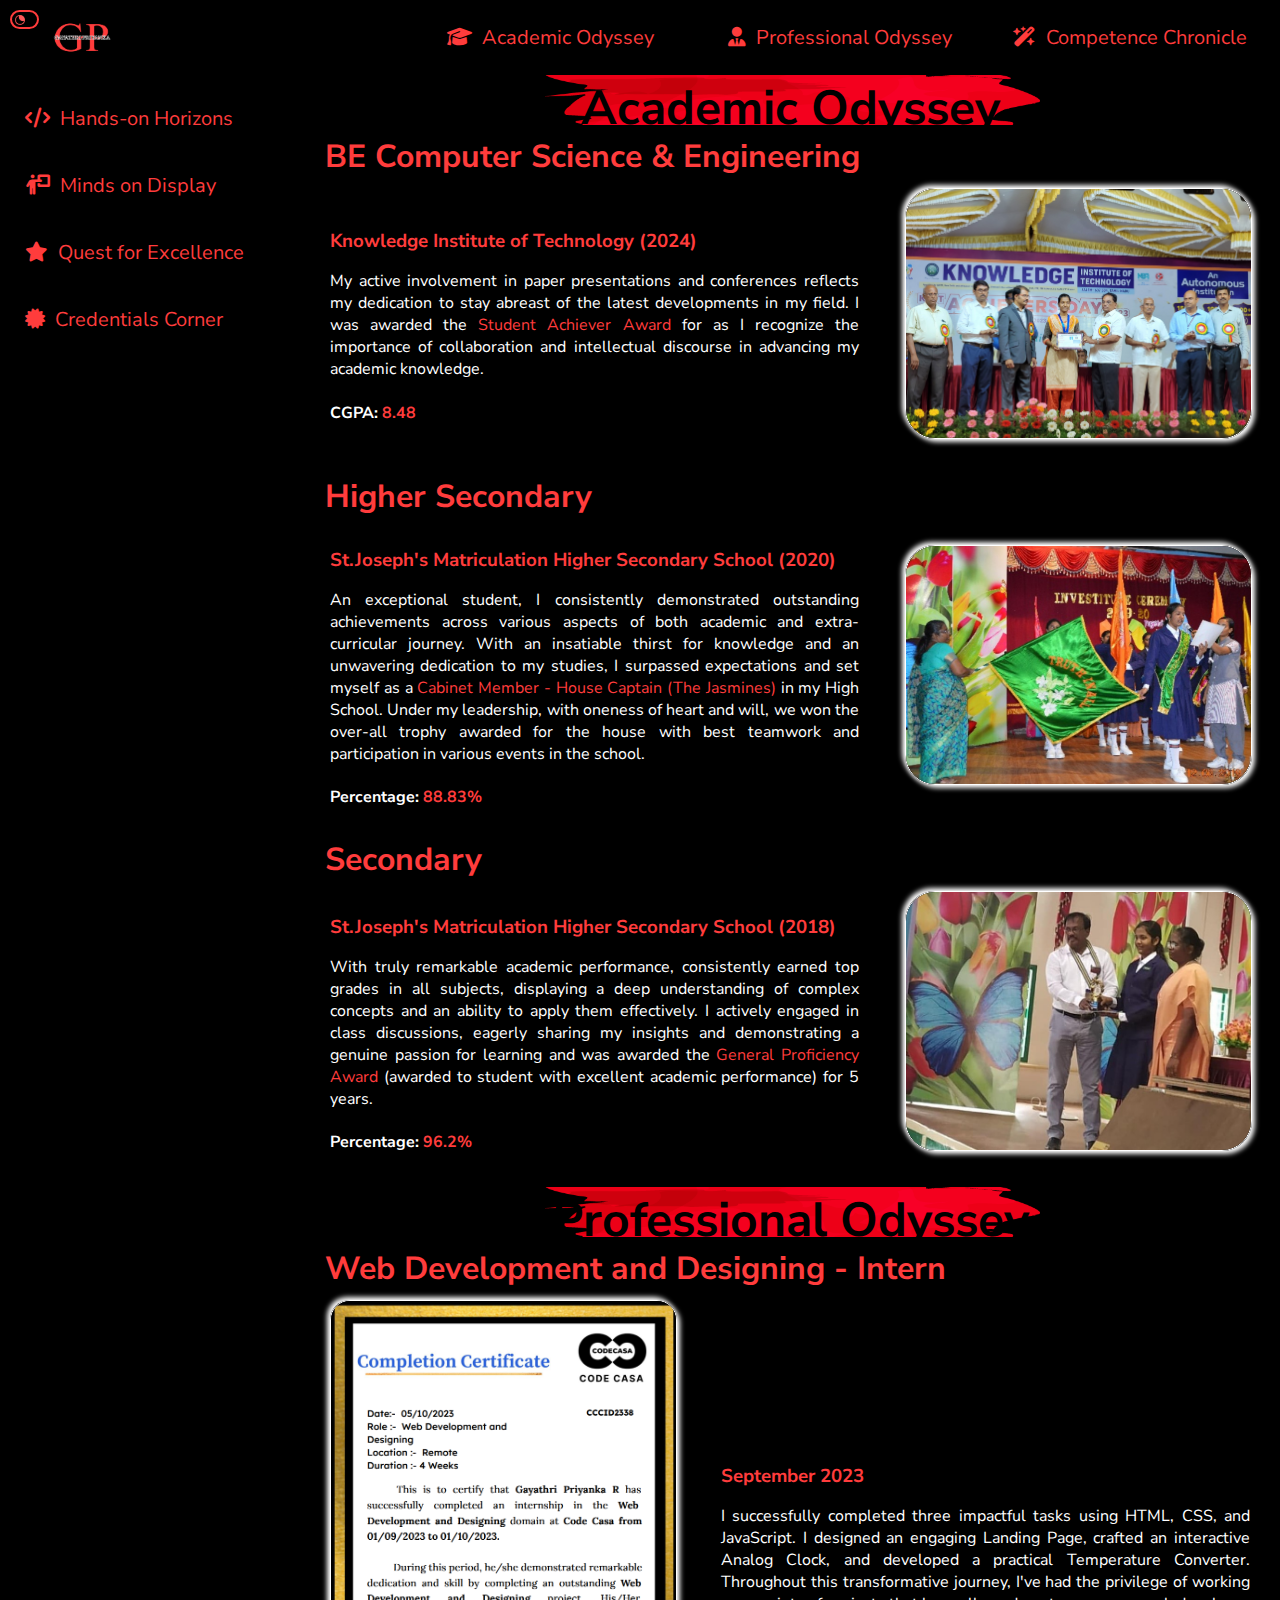
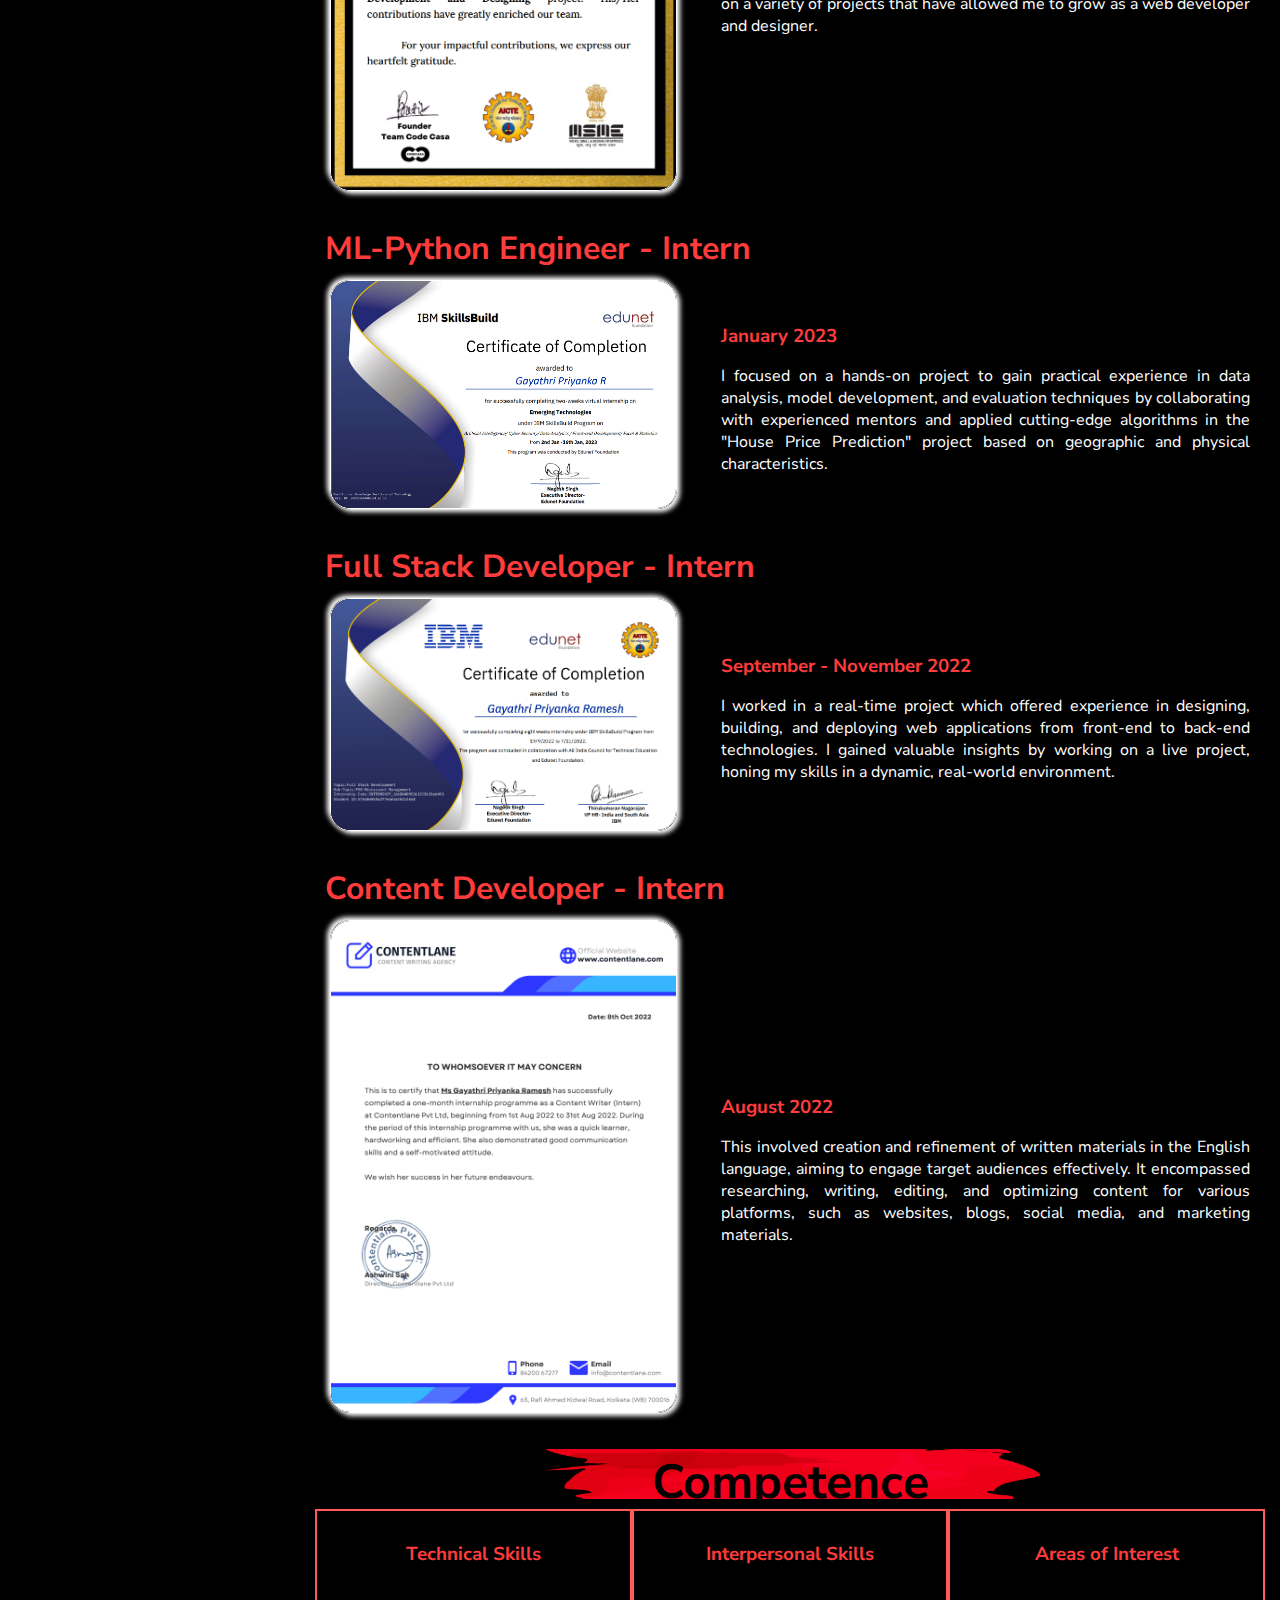
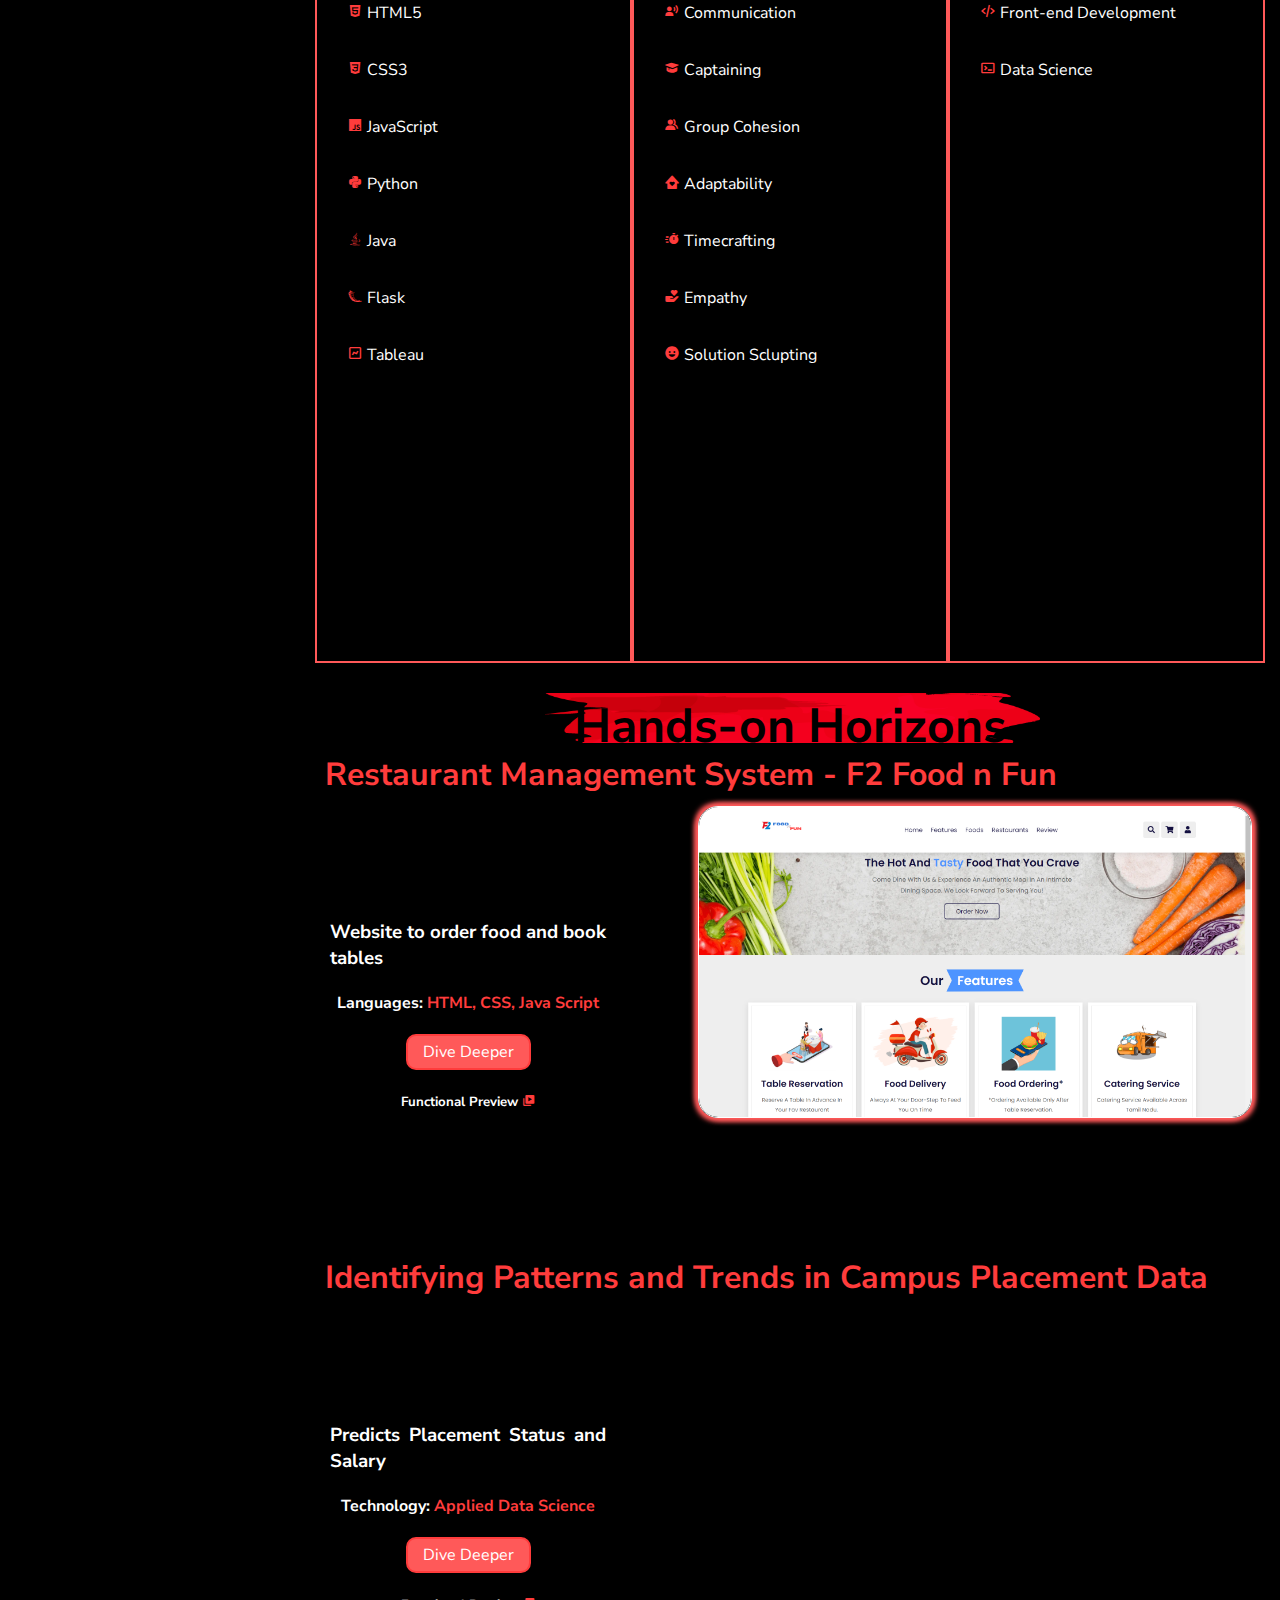
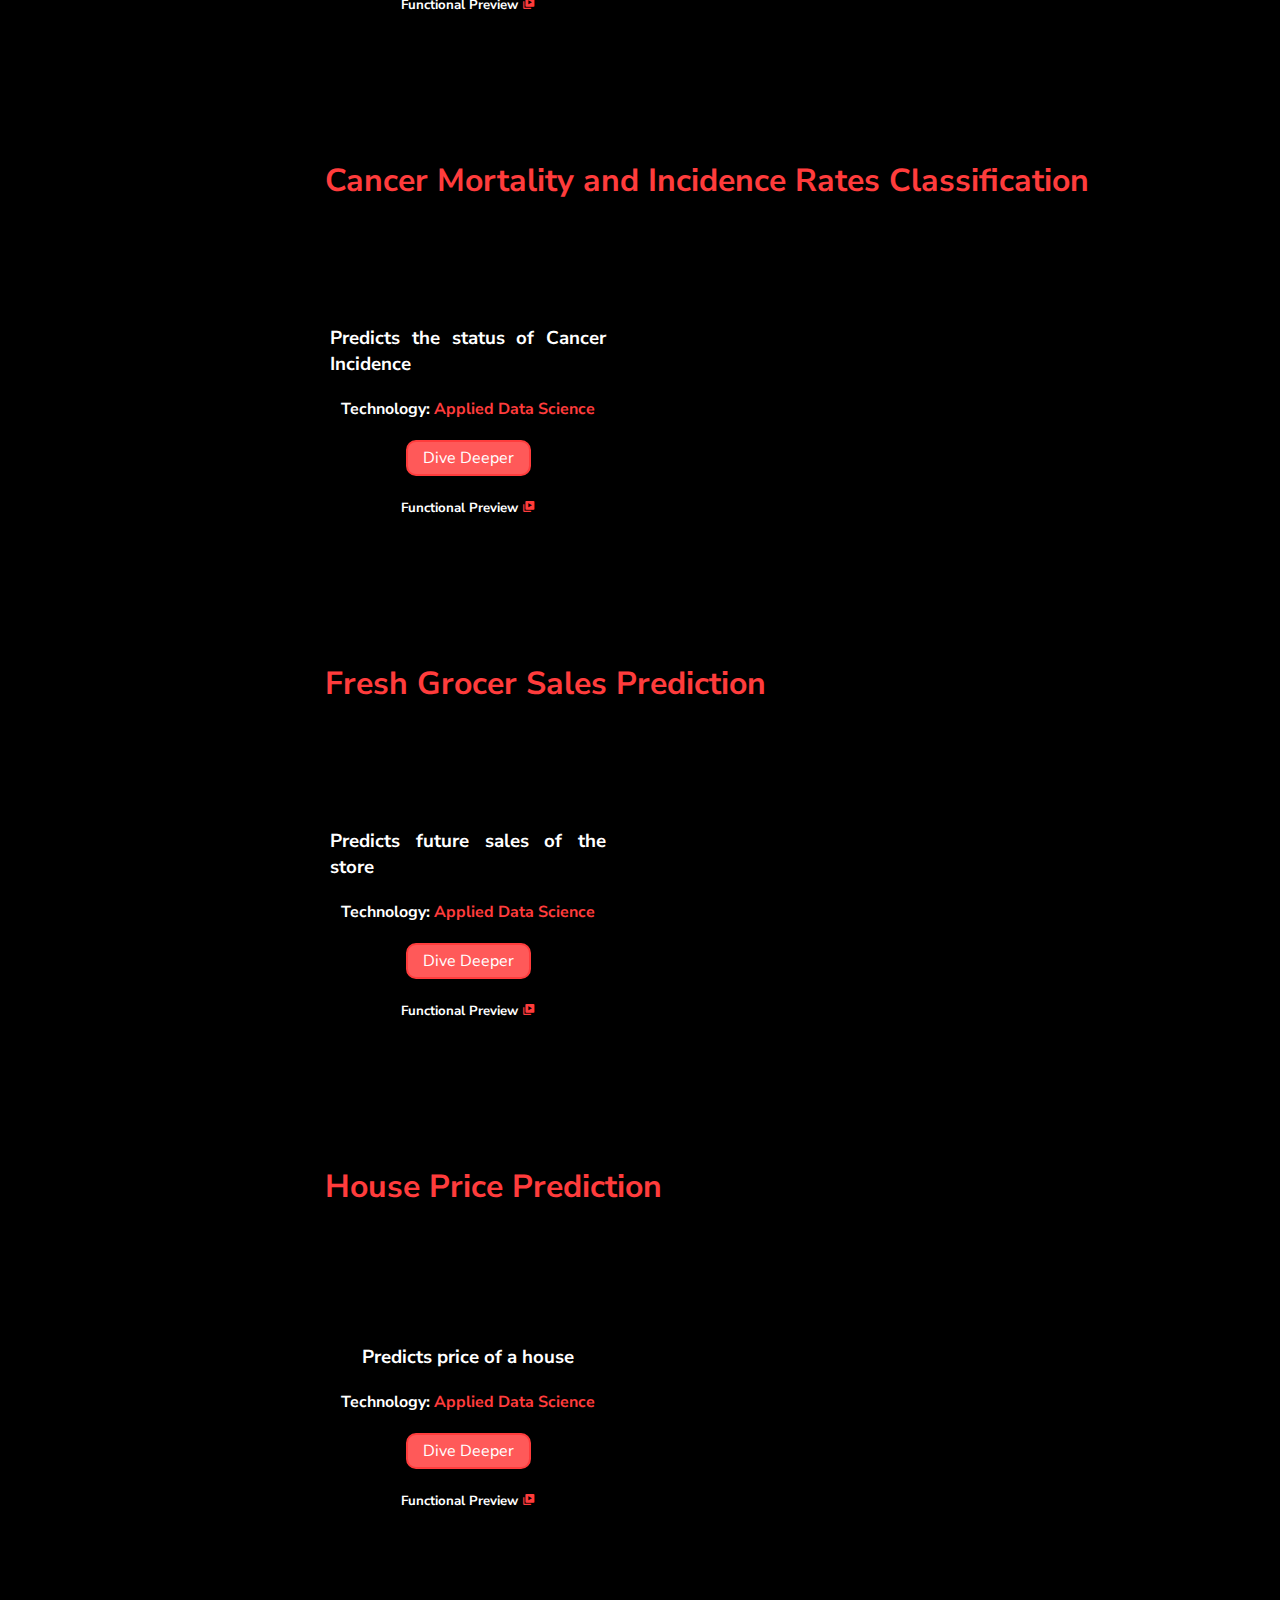
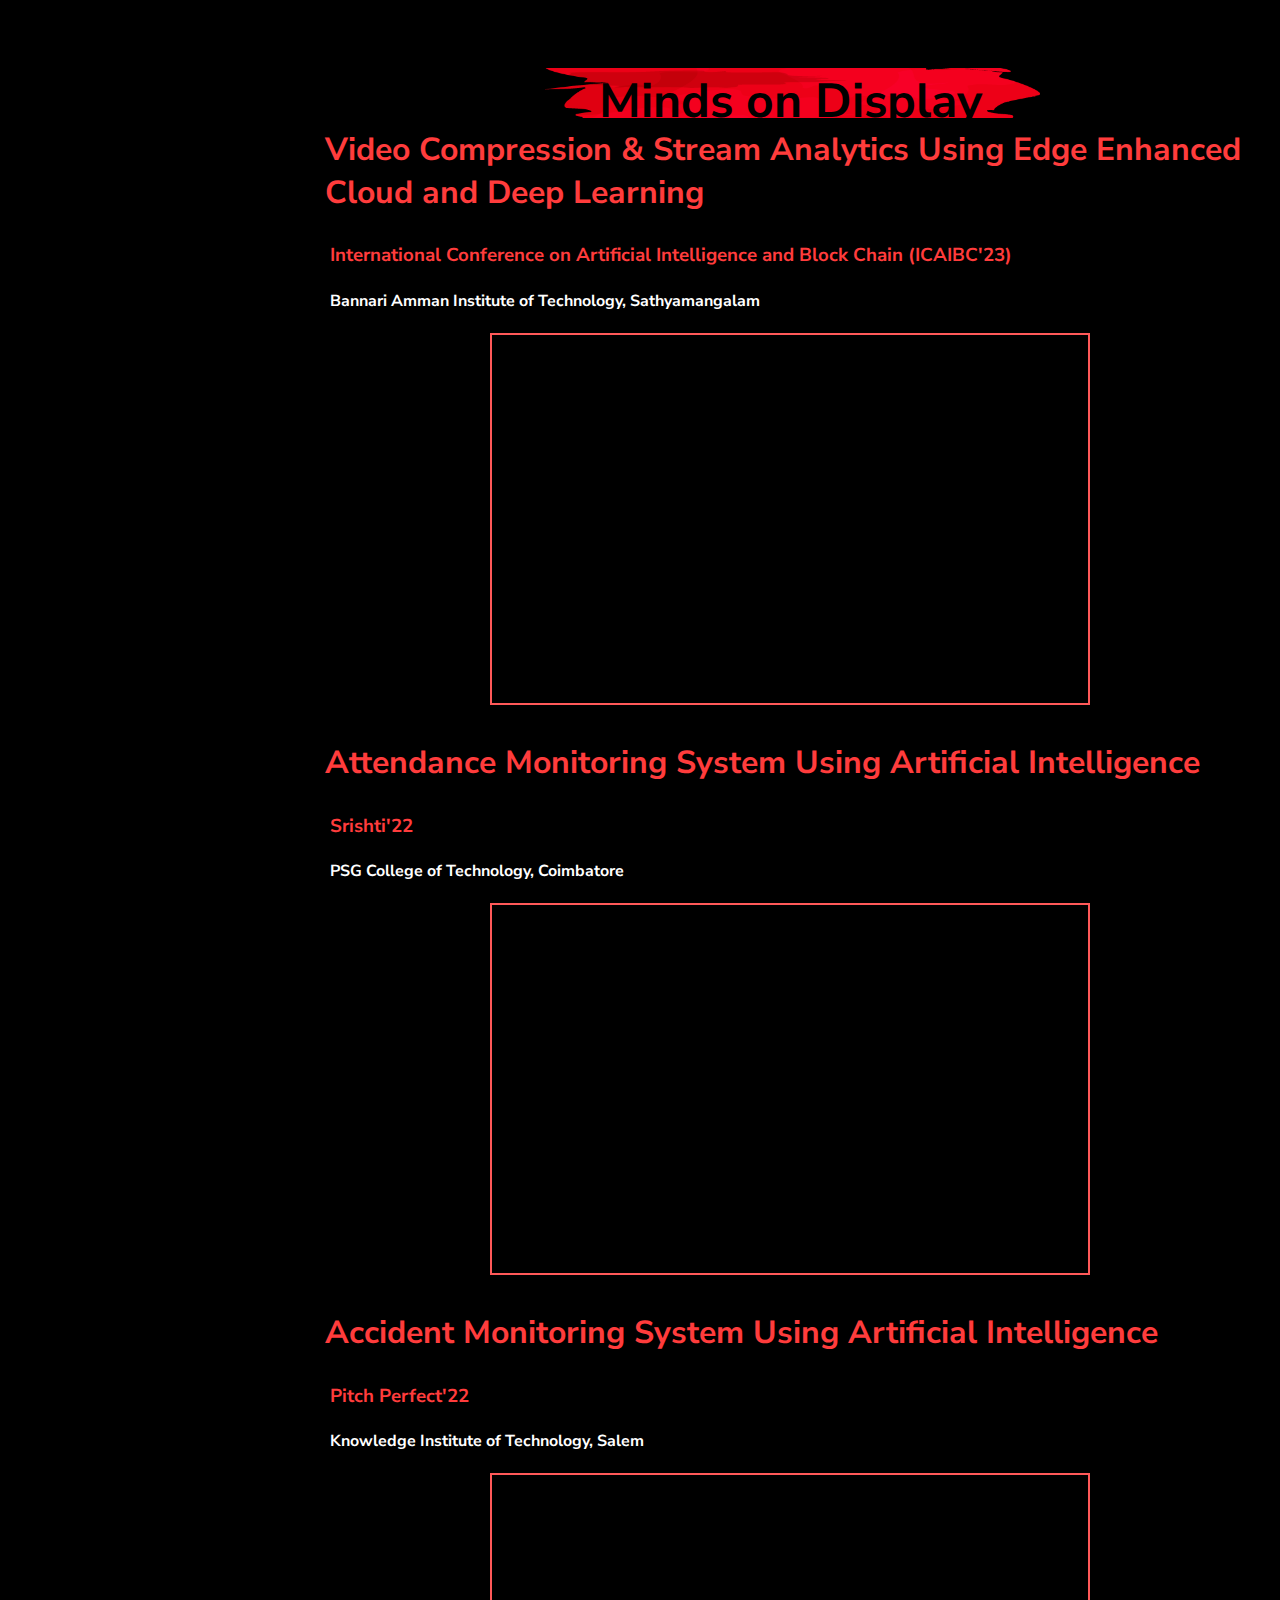
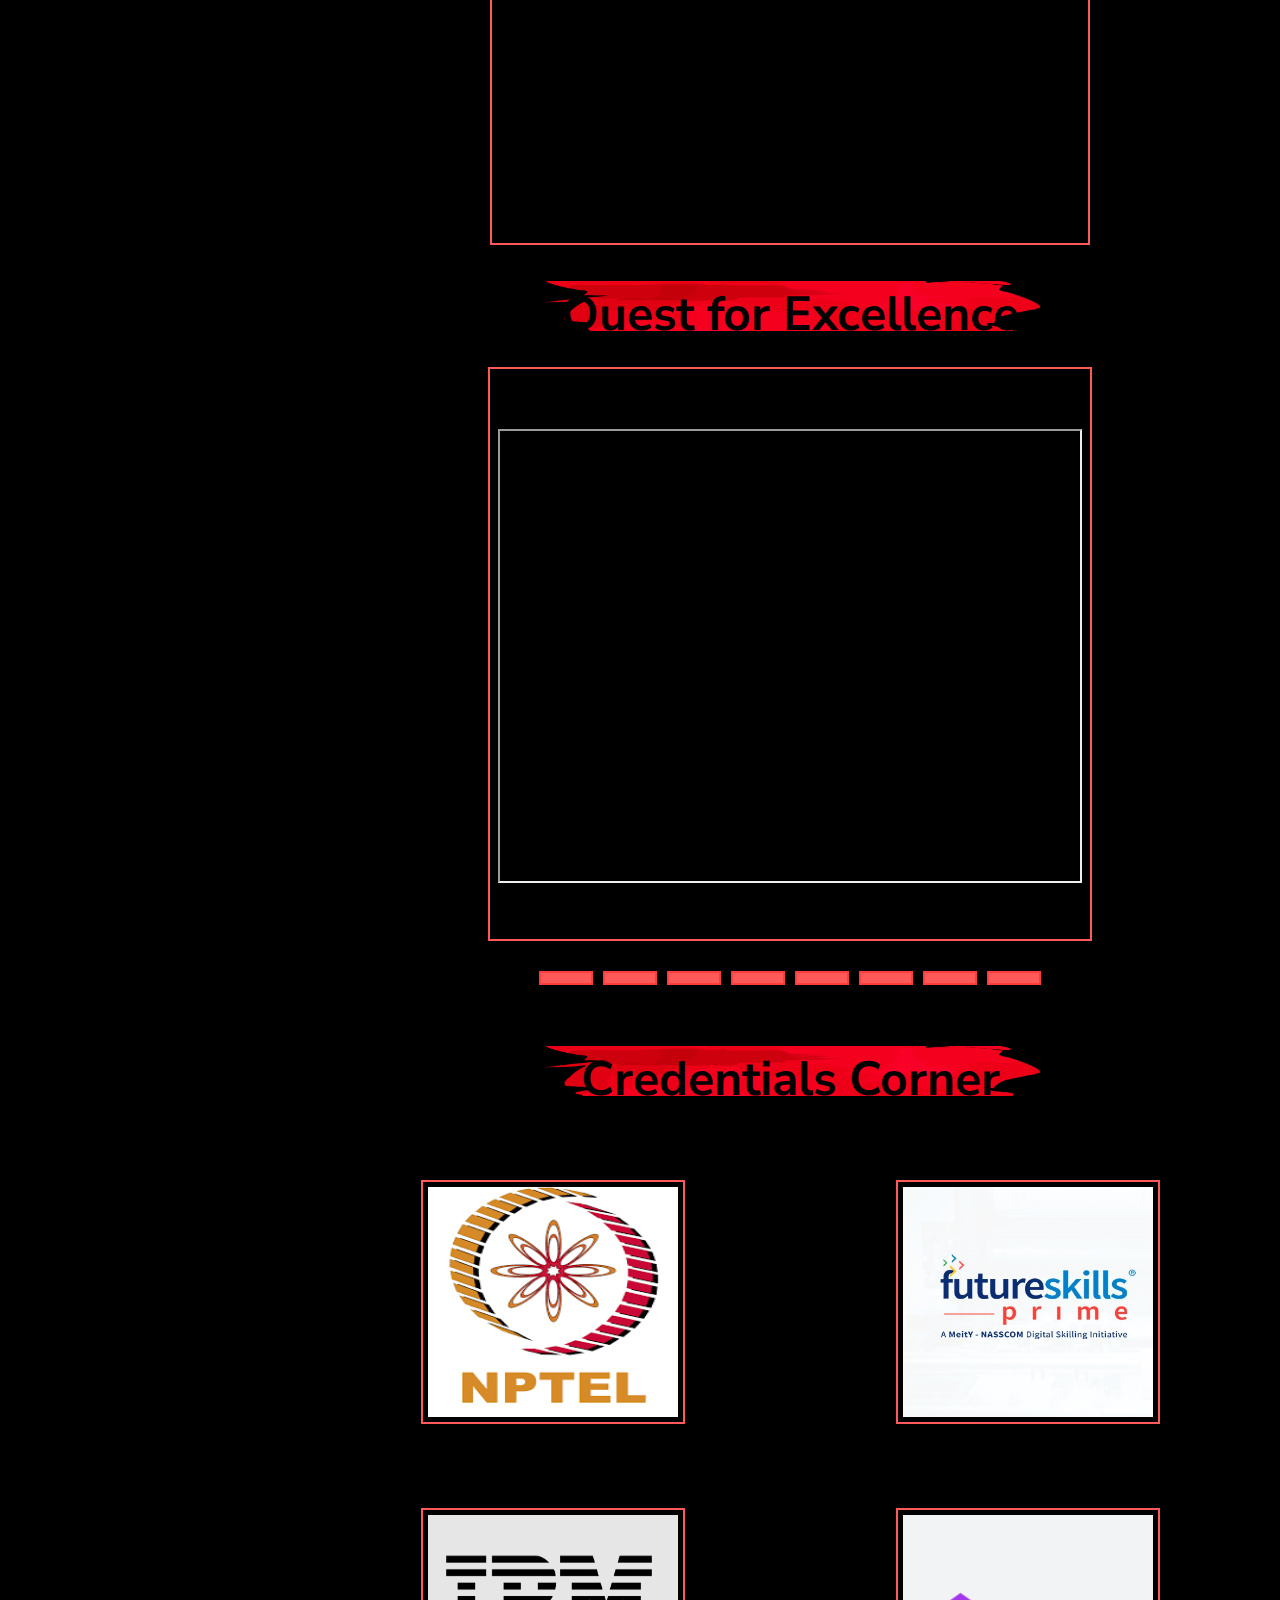
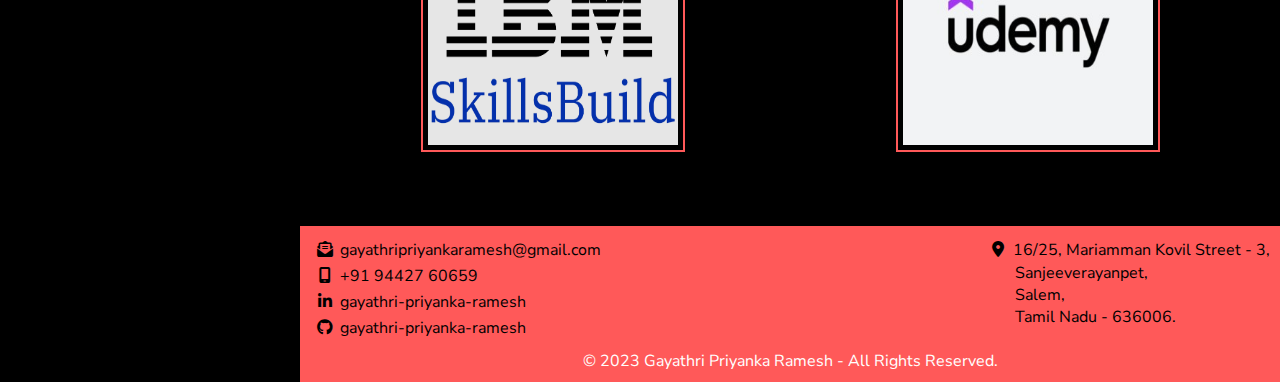
<file: contents.html>
<!DOCTYPE html>
<html lang="en">
    <head>
        <meta charset="UTF-8">
        <meta name="viewport" content="width=device-width, initial-scale=1.0">
        <meta http-equiv="X-UA-Compatible" content="ie=edge">
        <link rel="shortcut icon" href="img/miscellaneous/Favicon.png" type="image/x-icon">
        <link rel="stylesheet" href="style.css">
        <link rel='stylesheet' href='https://unpkg.com/boxicons@2.1.4/css/boxicons.min.css'>
        <link rel="stylesheet" href="https://cdnjs.cloudflare.com/ajax/libs/font-awesome/6.4.2/css/all.min.css">
        <title>GayathriPriyanka</title>
    </head>
    <body id="body">
        <!-- Top Navigation Bar  -->
        <header class="header">
            <!-- Theme Switch -->
            <label class="switch">
                <input type="checkbox" id="lightchange">
                <span class="sliderround"></span>
            </label>
            <div class="logo">
                <a href="index.html">
                    <img src="img/miscellaneous/Logo.png" alt="Logo">
                </a>
            </div>
            <nav class="topnav">
                <!-- Top Navigation (Desktop View) -->
                <div class="dropdown">
                    <a class="drop"><i class="fa-solid fa-graduation-cap"></i>Academic Odyssey</a>
                    <div class="menu">
                        <a href="#ug">UG Degree</a>
                        <a href="#hs">Higher Secondary</a>
                        <a href="#sec">Secondary</a>
                    </div>
                </div>
                <div class="dropdown">
                    <a class="drop"><i class="fa-solid fa-user-tie"></i>Professional Odyssey</a>
                    <div class="menu">
                        <a href="#wdd">Web Development</a>
                        <a href="#mlp">ML-Python</a>
                        <a href="#fsd">FSD</a>
                        <a href="#cw">Content Writing</a>
                    </div>
                </div>
                <div class="dropdown">
                    <a href="#skls" class="drop"><i class="fa-solid fa-wand-magic-sparkles"></i>Competence Chronicle</a>
                </div>
                <!-- Top Navigation (Tablet View & Mobile View) -->
                <div id="mobile-menu">
                    <a href="javascript:void(0);" class="icon" onclick="myFunction()"><i class="fa-solid fa-bars" id="abc"></i></a>
                </div>
            </nav>
        </header>
        <!-- Menu Bar (Tablet View & Mobile View) -->
        <header class="header2">
            <nav id="open-nav">
                <a href="#eduach" class="drop"><i class="fa-solid fa-graduation-cap"></i>Academic Odyssey</a>
                <a href="#exp" class="drop"><i class="fa-solid fa-user-tie"></i>Professional Odyssey</a>
                <a href="#skls" class="drop"><i class="fa-solid fa-wand-magic-sparkles"></i>Competence Chronicle</a>
                <a href="#proj" class="tit"><i class="fa-solid fa-code"></i>Hands-on Horizons</a>
                <a href="#pres" class="tit"><i class="fa-solid fa-person-chalkboard"></i>Minds on Display</a>
                <a href="#par" class="tit"><i class="fa-solid fa-star"></i>Quest for Excellence</a>
                <a href="#cer" class="tit"><i class="fa-solid fa-certificate"></i>Credentials Corner</a>
            </nav>
        </header>
        <!-- Main Section -->
        <section class="container">
            <!-- Side Navigation Bar (Desktop View)-->
            <aside class="sidenav">
                <div class="title">
                    <a href="#projects" class="tit"><i class="fa-solid fa-code"></i>Hands-on Horizons</a>
                    <div class="subtitle" id="projects">
                        <a href="#rms">Restaurant Management System - F2 Food n Fun</a>
                        <a href="#cp">Identifying Patterns and Trends in Campus Placement Data</a>
                        <a href="#cc">Cancer Mortality and Incidence Rates Classification</a>
                        <a href="#fg">Fresh Grocer Sales Prediction</a>
                        <a href="#hp">House Price Prediction</a>
                    </div>
                </div>
                <div class="title">
                    <a href="#presentations" class="tit"><i class="fa-solid fa-person-chalkboard"></i>Minds on Display</a>
                    <div class="subtitle" id="presentations">
                        <a href="#ic">ICAIBC'23</a>
                        <a href="#sri">Srishti'22</a>
                        <a href="#pit">Pitch Perfect'22</a>
                    </div>
                </div>
                <div class="title">
                    <a href="#participations" class="tit"><i class="fa-solid fa-star"></i>Quest for Excellence</a>
                    <div class="subtitle" id="participations">
                        <a href="#slide-1">ICT Youth Talk'23</a>
                        <a href="#slide-2">ICAIBC'23</a>
                        <a href="#slide-3">Pitch Perfect'22</a>
                        <a href="#slide-4">Srishti'22</a>
                        <a href="#slide-5">Port'22</a>
                        <a href="#slide-6">Infocruise'22</a>
                        <a href="#slide-7">Top Coders'21</a>
                        <a href="#slide-8">CSI Student Fest'21</a>
                    </div>
                </div>
                <div class="title">
                    <a href="#cer" class="tit"><i class="fa-solid fa-certificate"></i>Credentials Corner</a>
                </div>
            </aside>
            <!-- Contents Section -->
            <main class="main">
                <!-- Education & Achievements -->
                <div class="contenttitle" id="eduach">
                    <h1>Academic Odyssey</h1>
                </div>
                <section class="educationachievements">
                    <h2 id="ug">BE Computer Science & Engineering</h2>
                    <div class="eduach">
                        <div class="eainfo">
                            <h3>Knowledge Institute of Technology (2024)</h3>
                            <p>My active involvement in paper presentations and conferences reflects my dedication to stay
                                abreast of the latest developments in my field. I was awarded the <span>Student Achiever
                                    Award</span> for as I recognize the importance of collaboration and intellectual
                                discourse in advancing my academic knowledge.</p>
                            <h4>CGPA: <span>8.48</span></h4>
                        </div>
                        <div class="eapic">
                            <img src="img/educationachievements/BE_CSE.jpg" alt="Student Achiever Award">
                        </div>
                    </div>
                    <h2 id="hs">Higher Secondary</h2>
                    <div class="eduach">
                        <div class="eainfo">
                            <h3>St.Joseph's Matriculation Higher Secondary School (2020)</h3>
                            <p>An exceptional student, I consistently demonstrated outstanding achievements across various
                                aspects of both academic and extra-curricular journey. With an insatiable thirst for
                                knowledge and an unwavering dedication to my studies, I surpassed expectations and set
                                myself as a <span>Cabinet Member - House Captain (The Jasmines)</span> in my High School.
                                Under my leadership, with oneness of heart and will, we won the over-all trophy awarded for
                                the house with best teamwork and participation in various events in the school. </p>
                            <h4>Percentage: <span>88.83%</span></h4>
                        </div>
                        <div class="eapic">
                            <img src="img/educationachievements/HSC.jpg"
                                alt="Cabinet Member - House Captain (The Jasmines)">
                        </div>
                    </div>
                    <h2 id="sec">Secondary</h2>
                    <div class="eduach">
                        <div class="eainfo">
                            <h3>St.Joseph's Matriculation Higher Secondary School (2018)</h3>
                            <p>With truly remarkable academic performance, consistently earned top grades in all subjects,
                                displaying a deep understanding of complex concepts and an ability to apply them
                                effectively. I actively engaged in class discussions, eagerly sharing my insights and
                                demonstrating a genuine passion for learning and was awarded the <span>General Proficiency
                                    Award</span> (awarded to student with excellent academic performance) for 5 years.</p>
                            <h4>Percentage: <span>96.2%</span></h4>
                        </div>
                        <div class="eapic">
                            <img src="img/educationachievements/SSC.jpg" alt="General Proficiency Award">
                        </div>
                    </div>
                </section>
                <!-- Experience -->
                <div class="contenttitle" id="exp">
                    <h1>Professional Odyssey</h1>
                </div>
                <section class="experience">
                    <h2 id="wdd">Web Development and Designing - Intern</h2>
                    <div class="exp">
                        <div class="exppic">
                            <img src="img/experience/WDD_CC.png" alt="Web Development and Designing - Intern">
                        </div>
                        <div class="expinfo">
                            <h3>September 2023</h3>
                            <p>I successfully completed three impactful tasks using HTML, CSS, and JavaScript. 
                                I designed an engaging Landing Page, crafted an interactive Analog Clock, 
                                and developed a practical Temperature Converter.
                                Throughout this transformative journey, I've had the privilege of working on a variety of projects 
                                that have allowed me to grow as a web developer and designer.</p>
                        </div>
                    </div>
                    <h2 id="mlp">ML-Python Engineer - Intern</h2>
                    <div class="exp">
                        <div class="exppic">
                            <img src="img/experience/ML_Python.png" alt="ML-Python Engineer - Intern">
                        </div>
                        <div class="expinfo">
                            <h3>January 2023</h3>
                            <p>I focused on a hands-on project to gain practical experience in data analysis, model
                                development, and evaluation techniques by collaborating with experienced mentors and applied
                                cutting-edge algorithms in the "House Price Prediction" project based on geographic and
                                physical characteristics.</p>
                        </div>
                    </div>
                    <h2 id="fsd">Full Stack Developer - Intern</h2>
                    <div class="exp">
                        <div class="exppic">
                            <img src="img/experience/FSD.png" alt="Full Stack Developer - Intern">
                        </div>
                        <div class="expinfo">
                            <h3>September - November 2022</h3>
                            <p>I worked in a real-time project which offered experience in designing, building, and
                                deploying web applications from front-end to back-end technologies. I gained valuable
                                insights by working on a live project, honing my skills in a dynamic, real-world
                                environment.</p>
                        </div>
                    </div>
                    <h2 id="cw">Content Developer - Intern</h2>
                    <div class="exp">
                        <div class="exppic">
                            <img src="img/experience/ContentWriting.png" alt="Content Developer - Intern">
                        </div>
                        <div class="expinfo">
                            <h3>August 2022</h3>
                            <p>This involved creation and refinement of written materials in the English language, aiming to
                                engage target audiences effectively. It encompassed researching, writing, editing, and
                                optimizing content for various platforms, such as websites, blogs, social media, and
                                marketing materials.</p>
                        </div>
                    </div>
                </section>
                <!-- Skills -->
                <div class="contenttitle" id="skls">
                    <h1>Competence Chronicle</h1>
                </div>
                <section class="skills">
                    <div class="technical">
                        <h3>Technical Skills</h3>
                        <div class="skill eight">
                            <a href="#html" class="skl"><i class='bx bxl-html5'></i> HTML5</a>
                            <div class="progress" id="html">
                                <h6>8</h6>
                            </div>
                        </div>
                        <div class="skill seven">
                            <a href="#css" class="skl"><i class='bx bxl-css3'></i> CSS3</a>
                            <div class="progress" id="css">
                                <h6>7</h6>
                            </div>
                        </div>
                        <div class="skill six">
                            <a href="#js" class="skl"><i class='bx bxl-javascript'></i> JavaScript</a>
                            <div class="progress" id="js">
                                <h6>6</h6>
                            </div>
                        </div>
                        <div class="skill nine">
                            <a href="#python" class="skl"><i class='bx bxl-python'></i> Python</a>
                            <div class="progress" id="python">
                                <h6>9</h6>
                            </div>
                        </div>
                        <div class="skill eight">
                            <a href="#java" class="skl"><i class='bx bxl-java'></i> Java</a>
                            <div class="progress" id="java">
                                <h6>8</h6>
                            </div>
                        </div>
                        <div class="skill seven">
                            <a href="#flask" class="skl"><i class='bx bxl-flask'></i> Flask</a>
                            <div class="progress" id="flask">
                                <h6>7</h6>
                            </div>
                        </div>
                        <div class="skill six">
                            <a href="#tableau" class="skl"><i class='bx bx-chart'></i> Tableau</a>
                            <div class="progress" id="tableau">
                                <h6>6</h6>
                            </div>
                        </div>
                    </div>
                    <div class="interpersonal">
                        <h3>Interpersonal Skills</h3>
                        <div class="skill ten">
                            <a href="#comm" class="skl"><i class='bx bxs-user-voice'></i> Communication</a>
                            <div class="progress" id="comm">
                                <h6>10</h6>
                            </div>
                        </div>
                        <div class="skill ten">
                            <a href="#capt" class="skl"><i class='bx bxs-graduation'></i> Captaining</a>
                            <div class="progress" id="capt">
                                <h6>10</h6>
                            </div>
                        </div>
                        <div class="skill nine">
                            <a href="#grp" class="skl"><i class='bx bxs-group'></i> Group Cohesion</a>
                            <div class="progress" id="grp">
                                <h6>9</h6>
                            </div>
                        </div>
                        <div class="skill nine">
                            <a href="#adp" class="skl"><i class='bx bxs-home-heart'></i> Adaptability</a>
                            <div class="progress" id="adp">
                                <h6>9</h6>
                            </div>
                        </div>
                        <div class="skill eight">
                            <a href="#time" class="skl"><i class='bx bxs-timer'></i> Timecrafting</a>
                            <div class="progress" id="time">
                                <h6>8</h6>
                            </div>
                        </div>
                        <div class="skill eight">
                            <a href="#emp" class="skl"><i class='bx bxs-donate-heart'></i> Empathy</a>
                            <div class="progress" id="emp">
                                <h6>8</h6>
                            </div>
                        </div>
                        <div class="skill seven">
                            <a href="#sol" class="skl"><i class='bx bxs-happy'></i> Solution Sclupting</a>
                            <div class="progress" id="sol">
                                <h6>7</h6>
                            </div>
                        </div>
                    </div>
                    <div class="areasofinterest">
                        <h3>Areas of Interest</h3>
                        <div class="aoi">
                            <div class="skill">
                                <a href="" class="skl"><i class='bx bx-code-alt'></i> Front-end Development</a>
                                <div class="cprogress">
                                    <div class="cprog">
                                        <div class="cbar eighty">
                                            <h6>HTML5</h6>
                                        </div>
                                        <div class="cbar seventy">
                                            <h6>CSS3</h6>
                                        </div>
                                        <div class="cbar sixty">
                                            <h6>JS</h6>
                                        </div>
                                    </div>
                                </div>
                            </div>
                            <div class="skill">
                                <a href="" class="skl"><i class='bx bx-terminal'></i> Data Science</a>
                                <div class="cprogress">
                                    <div class="cprog">
                                        <div class="cbar ninety">
                                            <h6>Python</h6>
                                        </div>
                                        <div class="cbar seventy">
                                            <h6>EDA</h6>
                                        </div>
                                        <div class="cbar seventy">
                                            <h6>ML Alg</h6>
                                        </div>
                                    </div>
                                </div>
                            </div>
                        </div>
                        
                    </div>
                </section>
                <!-- Projects -->
                <div class="contenttitle" id="proj">
                    <h1>Hands-on Horizons</h1>
                </div>
                <section class="projects">
                    <h2 id="rms">Restaurant Management System - F2 Food n Fun</h2>
                    <div class="proj">
                        <div class="projbrf">
                            <div class="projinfo">
                                <h3> Website to order food and book tables</h3>
                                <h4>Languages: <span>HTML, CSS, Java Script</span></h4>
                                <a href="#rmsdes" class="dive">Dive Deeper</a>
                                <a href="https://drive.google.com/file/d/1oZWtdiPyqHv0VQ2p-0ltQNlJQKqPqhz9/view?usp=sharing"
                                    target="_blank" class="demo">
                                    <h5>Functional Preview <span><i class='bx bxs-videos'></i></span></h5>
                                </a>
                            </div>
                            <div class="projlink">
                                <a href="https://gayathri-priyanka-ramesh.github.io/F2-Food-n-Fun/" target="_blank"><img
                                        src="img/projects/rms/Home Page.png" alt=""></a>
                            </div>
                        </div>
                        <div id="conceal">
                            <div class="projdes" id="rmsdes">
                                <p>
                                    Restaurant Management System ensures that the common inconvenience faced by people is
                                    solved. The systematic user interface of the website F2 - Food n Fun is ease of access
                                    to the users which entices the customers. As general public, all of us use online
                                    platforms to order food, book tables or opt for food delivery and catering services as
                                    per our needs. Many restaurants are not known to public and our platform paves a way to
                                    reach almost all restaurants. Hence, our system targets the general public and the
                                    restaurants around. The end-users are Public and Restaurant Managers.
                                </p>
                                <a href="#conceal">Conceal</a>
                            </div>
                        </div>
                    </div>
                    <h2 id="cp">Identifying Patterns and Trends in Campus Placement Data</h2>
                    <div class="proj">
                        <div class="projbrf">
                            <div class="projinfo">
                                <h3>Predicts Placement Status and Salary</h3>
                                <h4>Technology: <span>Applied Data Science</span></h4>
                                <a href="#cpdes" class="dive">Dive Deeper</a>
                                <a href="https://www.linkedin.com/posts/gayathri-priyanka-ramesh_ibmhackchallenge-datascience-machinelearning-activity-7101049447467405313-sUFC?utm_source=share&utm_medium=member_desktop"
                                    target="_blank" class="demo">
                                    <h5>Functional Preview <span><i class='bx bxs-videos'></i></span></h5>
                                </a>
                            </div>
                            <div class="projpic">
                                <img src="img/projects/cp/Home.png" alt="Home Page">
                                <img src="img/projects/cp/Predict.png" alt="Predict Page">
                                <img src="img/projects/cp/Result.png" alt="Result Page">
                            </div>
                        </div>
                        <div id="conceal">
                            <div class="projdes" id="cpdes">
                                <p>
                                    Analyzing campus placement data is a crucial task that provides a comprehensive
                                    understanding of students' academic performance, skill sets, internships, and how these
                                    factors contribute to their ultimate placement outcomes. By employing machine learning
                                    techniques to delve into this wealth of information, valuable insights can be extracted
                                    to discern the key determinants of placement success and devise effective strategies for
                                    enhancing the overall placement process. <br>
                                    The proposed solution aims to utilize machine learning techniques to analyze campus
                                    placement data and extract valuable insights. The dataset will contain information about
                                    students, their Academic Records, Work Experience, Employability Test Percentage, Post
                                    Graduation - Specialization, and their eventual Placement outcomes. By identifying
                                    patterns and trends within this data, colleges and universities can gain a better
                                    understanding of the factors influencing placement success and take measures to improve
                                    the overall placement process.
                                    <h3>Steps Involved</h3>
                                    <ul>
                                        <li>Data Pre-processing</li>
                                        <li>Exploratory Data Analysis (EDA)</li>
                                        <li>Classification Model</li>
                                        <li>Performance Testing</li>
                                        <li>Deployment</li>
                                    </ul>
                                    <h3>Functional Specifications</h3>
                                    <ul>
                                        <li>User Interface: Html, CSS - Bootstrap, JavaScript</li>
                                        <li>Middleware: Python - Flask framework</li>
                                        <li>ML Model:</li>
                                        <ul>
                                            <li>Random Forest Classifier after performing Hyper-parameter Tuning with Randomized
                                                Search CV gives 90% best score</li>
                                            <li>Linear Regressor with R2 Score of 0.01742145919589766</li>
                                        </ul>
                                        <li>Deployment: IBM Watson Cloud</li>
                                    </ul>
                                </p>
                                <a href="#conceal">Conceal</a>
                            </div>
                        </div>
                    </div>
                    <h2 id="cc">Cancer Mortality and Incidence Rates Classification</h2>
                    <div class="proj">
                        <div class="projbrf">
                            <div class="projinfo">
                                <h3>Predicts the status of Cancer Incidence</h3>
                                <h4>Technology: <span>Applied Data Science</span></h4>
                                <a href="#ccdes" class="dive">Dive Deeper</a>
                                <a href="https://www.linkedin.com/posts/gayathri-priyanka-ramesh_datascience-machinelearning-healthcare-activity-7109855684610990080-KzmF?utm_source=share&utm_medium=member_desktop"
                                    target="_blank" class="demo">
                                    <h5>Functional Preview <span><i class='bx bxs-videos'></i></span></h5>
                                </a>
                            </div>
                            <div class="projpic">
                                <img src="img/projects/cc/Home.png" alt="Home Page">
                                <img src="img/projects/cc/Predict.png" alt="Predict Page">
                                <img src="img/projects/cc/Result.png" alt="Result Page">
                            </div>
                        </div>
                        <div id="conceal">
                            <div class="projdes" id="ccdes">
                                <p>
                                    Cancer is a complex and multifaceted disease that can have a profound impact on
                                    individuals, families, and communities. In order to understand the scope and impact of
                                    cancer, it is important to track key measures such as cancer mortality and incidence
                                    rates. These measures provide important insights into the prevalence and impact of
                                    cancer within a given population, as well as how this burden is changing over time. The
                                    causes of Cancer mortality and incidence rates are complex and multifactorial, involving
                                    a combination of genetic, environmental, and lifestyle factors. <br>
                                    Machine learning algorithms are trained on large datasets of cancer-related data,
                                    including patient demographics, medical histories, genetic data, and other relevant
                                    factors, to identify patterns and predict cancer mortality and incidence rates. The goal
                                    of this task is to predict status of cancer incidence or mortality rate based on a set
                                    of features.
                                    <h3>Steps Involved</h3>
                                    <ul>
                                        <li>Data Pre-processing</li>
                                        <li>Exploratory Data Analysis (EDA)</li>
                                        <li>Classification Model</li>
                                        <li>Performance Testing</li>
                                        <li>Deployment</li>
                                    </ul>
                                    <h3>Functional Specifications</h3>
                                    <ul>
                                        <li>User Interface: Html, CSS - Bootstrap, JavaScript</li>
                                        <li>Middleware: Python - Flask framework</li>
                                        <li>ML Model: XGBoost Classifier after performing Hyper-parameter Tuning with Randomized
                                            Search CV gives 98.21996% accuracy score</li>
                                        <li>Deployment: IBM Watson Cloud</li>
                                    </ul>
                                </p>
                                <a href="#conceal">Conceal</a>
                            </div>
                        </div>
                    </div>
                    <h2 id="fg">Fresh Grocer Sales Prediction</h2>
                    <div class="proj">
                        <div class="projbrf">
                            <div class="projinfo">
                                <h3> Predicts future sales of the store</h3>
                                <h4>Technology: <span>Applied Data Science</span></h4>
                                <a href="#fgdes" class="dive">Dive Deeper</a>
                                <a href="https://drive.google.com/file/d/1JdkJuuOt8YfYnKQN3ZDdIVdRD2mMhjBE/view?usp=sharing"
                                    target="_blank" class="demo">
                                    <h5>Functional Preview <span><i class='bx bxs-videos'></i></span></h5>
                                </a>
                            </div>
                            <div class="projpic">
                                <img src="img/projects/fg/Home.png" alt="Home Page">
                                <img src="img/projects/fg/Predict.png" alt="Predict Page">
                                <img src="img/projects/fg/Result.png" alt="Result Page">
                            </div>
                        </div>
                        <div id="conceal">
                            <div class="projdes" id="fgdes">
                                <p>
                                    Shopping outlets like Fresh Grocer keeps track of individual items sales data in order
                                    to forecast future client demand and adjust inventory management. In a data warehouse,
                                    these data stores hold a significant amount of consumer information and particular item
                                    details. <br>
                                    By mining the data from the data warehouse, more anomalies and common patterns are
                                    discovered. This project predicts the sales of the different stores of Fresh Grocer
                                    based on various characteristics.
                                    <h3>Steps Involved</h3>
                                    <ul>
                                        <li>Data Pre-processing</li>
                                        <li>Exploratory Data Analysis (EDA)</li>
                                        <li>Classification Model</li>
                                        <li>Performance Testing</li>
                                        <li>Deployment</li>
                                    </ul>
                                    <h3>Functional Specifications</h3>
                                    <ul>
                                        <li>User Interface: Html, CSS - Bootstrap</li>
                                        <li>Middleware: Python - Flask framework</li>
                                        <li>ML Model: Random Forest Regressor after performing Hyper-parameter Tuning with Grid
                                            Search CV gives 81.56% accuracy score</li>
                                        <li>Deployment: Joblib Library</li>
                                    </ul>
                                </p>
                                <a href="#conceal">Conceal</a>
                            </div>
                        </div>
                    </div>
                    <h2 id="hp">House Price Prediction</h2>
                    <div class="proj">
                        <div class="projbrf">
                            <div class="projinfo">
                                <h3>Predicts price of a house</h3>
                                <h4>Technology: <span>Applied Data Science</span></h4>
                                <a href="#hpdes" class="dive">Dive Deeper</a>
                                <a href="https://drive.google.com/file/d/1j_Sqadc80XefPcdyDWBLzaYINKA3Bqt0/view?usp=sharing"
                                    target="_blank" class="demo">
                                    <h5>Functional Preview <span><i class='bx bxs-videos'></i></span></h5>
                                </a>
                            </div>
                            <div class="projpic">
                                <img src="img/projects/hp/Home.png" alt="Home Page">
                                <img src="img/projects/hp/Predict.png" alt="Predict Page">
                                <img src="img/projects/hp/Result.png" alt="Result Page">
                            </div>
                        </div>
                        <div id="conceal">
                            <div class="projdes" id="hpdes">
                                <p>
                                    Common problem in the real estate industry is the House Price Prediction. The goal is to
                                    predict the cost price of a house based on various features and attributes. It is
                                    approached as a regression problem, where the target variable is the price of the house,
                                    and the features include quantitative and categorical variables such as the area of the
                                    house, number of bedrooms and bathrooms, number of stories, proximity to the main road,
                                    presence of a guest room, basement, hot water facility, air conditioning, parking, and
                                    furnishing status. <br>
                                    Accurate house price predictions can be valuable for various stakeholders in the real
                                    estate industry. Real estate agents and appraisers can use the predictions to price
                                    homes correctly, while house owners can set a reasonable asking price for their
                                    properties. Buyers can make informed decisions and negotiate fair prices for their
                                    investments.
                                    <h3>Steps Involved</h3>
                                    <ul>
                                        <li>Data Pre-processing</li>
                                        <li>Exploratory Data Analysis (EDA)</li>
                                        <li>Classification Model</li>
                                        <li>Performance Testing</li>
                                        <li>Deployment</li>
                                    </ul>
                                    <h3>Functional Specifications</h3>
                                    <ul>
                                        <li>User Interface: Html, CSS - Bootstrap, JavaScript</li>
                                        <li>Middleware: Python - Flask framework</li>
                                        <li>ML Model: Linear Regressor after performing Hyper-parameter Tuning with Grid Search
                                            CV with 86.598% accuracy score</li>
                                        <li>Deployment: IBM Watson Cloud</li>
                                    </ul>
                                </p>
                                <a href="#conceal">Conceal</a>
                            </div>
                        </div>
                    </div>
                </section>
                <!-- Presentations -->
                <div class="contenttitle" id="pres">
                    <h1>Minds on Display</h1>
                </div>
                <section class="presentations">
                    <h2 id="ic">Video Compression &amp; Stream Analytics Using Edge Enhanced Cloud and Deep Learning</h2>
                    <div class="present">
                        <div class="presentinfo">
                            <h3>International Conference on Artificial Intelligence and Block Chain (ICAIBC'23)</h3>
                            <h4>Bannari Amman Institute of Technology, Sathyamangalam</h4>
                        </div>
                        <div class="presentppt">
                            <a href="https://1drv.ms/p/s!Ar4EaDnQTCgugt02baK6T_foZM9Azw?e=9PgaDG" target="_blank">Take a Glimpse<i class='bx bxs-slideshow'></i></a>
                            <iframe 
                                src="https://onedrive.live.com/embed?resid=2E284CD0396804BE%2144726&amp;authkey=!AE3S9UzxKiN1meo&amp;em=2&amp;wdAr=1.7777777777777777" frameborder="0" loading="lazy">
                                <a target="_blank" href="https://office.com"></a>
                                <a target="_blank" href="https://office.com/webapps">Office</a>
                            </iframe>
                        </div>
                    </div>
                    <h2 id="sri">Attendance Monitoring System Using Artificial Intelligence</h2>
                    <div class="present">
                        <div class="presentinfo">
                            <h3>Srishti'22</h3>
                            <h4>PSG College of Technology, Coimbatore</h4>
                        </div>
                        <div class="presentppt">
                            <a href="https://1drv.ms/p/s!Ar4EaDnQTCgugt0z1nAltujk7yCzpA?e=FJEeIA" target="_blank">Take a Glimpse<i class='bx bxs-slideshow'></i></a>
                            <iframe
                                src="https://onedrive.live.com/embed?resid=2E284CD0396804BE%2144723&amp;authkey=!AObQM0oXsBztMvM&amp;em=2&amp;wdAr=1.7777777777777777" frameborder="0" loading="lazy">
                                <a target="_blank" href="https://office.com"></a>
                                <a target="_blank" href="https://office.com/webapps"></a>
                            </iframe>
                        </div>
                    </div>
                    <h2 id="pit">Accident Monitoring System Using Artificial Intelligence</h2>
                    <div class="present">
                        <div class="presentinfo">
                            <h3>Pitch Perfect'22</h3>
                            <h4>Knowledge Institute of Technology, Salem</h4>
                        </div>
                        <div class="presentppt">
                            <a href="https://1drv.ms/p/s!Ar4EaDnQTCgugt00Wejud6ztrspFug?e=Zxcufw" target="_blank">Take a Glimpse<i class='bx bxs-slideshow'></i></a>
                            <iframe
                                src="https://onedrive.live.com/embed?resid=2E284CD0396804BE%2144724&amp;authkey=!AFobJAnQlqZTZiY&amp;em=2&amp;wdAr=1.7777777777777777" frameborder="0" loading="lazy">
                                <a target="_blank" href="https://office.com"></a>
                                <a target="_blank" href="https://office.com/webapps">Office</a>
                            </iframe>
                        </div>
                    </div>
                </section>
                <!-- Participations -->
                <div class="contenttitle" id="par">
                    <h1>Quest for Excellence</h1>
                </div>
                <section class="participations">
                    <div class="slidearea">
                        <div class="slides">
                            <span id="slide-1"></span>
                            <span id="slide-2"></span>
                            <span id="slide-3"></span>
                            <span id="slide-4"></span>
                            <span id="slide-5"></span>
                            <span id="slide-6"></span>
                            <span id="slide-7"></span>
                            <span id="slide-8"></span>
                            <div class="slide s1">
                                <iframe 
                                    src="https://www.youtube.com/embed/4P8j6I1wjrE?autoplay=0&mute=1" title="TO BE GROWN UP IS A STATE OF MIND" 
                                    frameborder="1" allow="accelerometer; clipboard-write; encrypted-media; gyroscope; picture-in-picture; web-share" allowfullscreen>
                                </iframe>
                            </div>
                            <div class="slide">
                                <img src="img/participations/ICAIBC.png" alt="ICAIBC'23">
                            </div>
                            <div class="slide">
                                <img src="img/participations/PitchPerfect.png" alt="Pitch Perfect'23">
                            </div>
                            <div class="slide">
                                <img src="img/participations/Srishti.png" alt="Srishti'22">
                            </div>
                            <div class="slide">
                                <img src="img/participations/Port.png" alt="Port'22">
                            </div>
                            <div class="slide">
                                <img src="img/participations/Infocruise.png" alt="Incidence'22">
                            </div>
                            <div class="slide">
                                <img src="img/participations/TopCoders.png" alt="Top Coders'21">
                            </div>
                            <div class="slide">
                                <img src="img/participations/CSIStudentFest.png" alt="CSI Student Fest'21">
                            </div>
                        </div>
                    </div>
                    <div class="navigation">
                        <a href="#slide-1"></a>
                        <a href="#slide-2"></a>
                        <a href="#slide-3"></a>
                        <a href="#slide-4"></a>
                        <a href="#slide-5"></a>
                        <a href="#slide-6"></a>
                        <a href="#slide-7"></a>
                        <a href="#slide-8"></a>
                    </div>
                </section>
                <!-- Certifications -->
                <div class="contenttitle" id="cer">
                    <h1>Credentials Corner</h1>
                </div>
                <section class="certifications">
                    <div class="certi">
                        <a href="#nptel"><img src="img/certifications/NPTEL.png" alt="NPTEL"></a>
                        <div id="conceal">
                            <div class="overlay" id="nptel">               
                                <a href="#conceal">
                                    <div class="ctit">
                                        <h3>Programming in JAVA</h3>
                                        <h4>(Elite Silver)</h4>
                                    </div>
                                </a>
                            </div>
                        </div>
                    </div>
                    <div class="certi">
                        <a href="#nfsp"><img src="img/certifications/FutureSkillsPrime.jpg" alt="FutureSkillsPrime"></a>
                        <div id="conceal">
                            <div class="overlay" id="nfsp">
                                <a href="#conceal">
                                    <div class="ctit">
                                        <h3>AI Foundations</h3>
                                        <h3>Introduction to ML</h3>
                                    </div>
                                </a>
                            </div>
                        </div>
                        
                    </div>
                    <div class="certi">
                        <a href="#ibmsb"><img src="img/certifications/IBMSkillsBuild.png" alt="IBM SkillsBuild"></a>
                        <div id="conceal">
                            <div class="overlay" id="ibmsb">
                                <a href="#conceal">
                                    <div class="ctit">
                                        <h3>AI Fundamentals</h3>
                                        <h3>Data Science Introduction</h3>
                                    </div>
                                </a>
                            </div>
                        </div>
                    </div>
                    <div class="certi">
                        <a href="#udemy"><img src="img/certifications/Udemy.jpg" alt="Udemy"></a>
                        <div id="conceal">
                            <div class="overlay" id="udemy">
                                <a href="#conceal">
                                    <div class="ctit">
                                        <h3>Python in Practice</h3>
                                        <h3>Data Manipulation in Python</h3>
                                        <h3>ML Using Python</h3>
                                    </div>
                                </a>
                            </div>
                        </div>
                    </div>
                </section>
            </main>
        </section>
        <!-- Footer Section -->
        <footer class="footer" id="contents">
            <div class="conicon">
                <div class="cons">
                    <a href="mailto:gayathripriyankaramesh@gmail.com" target="_blank"><i
                            class="fa-solid fa-envelope-open-text"></i>gayathripriyankaramesh@gmail.com</a>
                    <a href="https://wa.link/wp7lm3" target="_blank"><i class="fa-solid fa-mobile-screen"></i>+91 94427
                        60659</a>
                    <a href="https://linkedin.com/in/gayathri-priyanka-ramesh" target="_blank"><i
                            class="fa-brands fa-linkedin-in"></i>gayathri-priyanka-ramesh</a>
                    <a href="https://github.com/gayathri-priyanka-ramesh" target="_blank"><i
                            class="fa-brands fa-github"></i></i>gayathri-priyanka-ramesh</a>
                </div>
                <div class="conadd">
                    <a href="https://maps.app.goo.gl/8VV1PGSWQFgjnRDi7" target="_blank" class="Address">
                        <pre><i class="fa-solid fa-location-dot"></i>16/25, Mariamman Kovil Street - 3,<br>        Sanjeeverayanpet,<br>        Salem,<br>        Tamil Nadu - 636006.</pre>
                    </a>
                </div>
            </div>
            <p class="copyrights">&copy; 2023 Gayathri Priyanka Ramesh - All Rights Reserved.</p>
        </footer>
        <script src="script.js"></script>
    </body>
</html>
</file>
<file: style.css>
/* General Styling */
@import url('https://fonts.googleapis.com/css2?family=Nunito+Sans:opsz,wght@6..12,400;6..12,600&display=swap');
:root{
    --background: black;
    --text: white;
    --primary: #ff3c3c;
    --secondary: #ff5959;
    --transpanrentbackground: #777777cc;
    --infopic: url("img/home/InfoBackgroundDark.jpg");
    --themepic: url("img/themeswitch/DarkMode.png");
}
body{
    padding: 0;
    margin: 0;
    width: 100%;
    background-color: var(--background);
    color: var(--text);
    font-family: 'Nunito Sans',sans-serif;
    box-sizing: border-box;
}
/* Theme Switch */
body.light{
    --background: white;
    --text: black;
    --infopic: url("img/home/InfoBackgroundLight.jpg");
    --themepic: url("img/themeswitch/LightMode.png");
}
.switch{
    position: fixed;
    z-index: 1;
}
.switch input { 
    opacity: 0;
}
.sliderround {
    position: absolute;
    width: 25px;
    height: 15px;
    left: 10px;
    top: 10px;
    background-color: transparent;
    border: 2px solid var(--primary);
    border-radius: 25px;
    -webkit-transition: .4s;
    transition: .4s;
}
.sliderround:before {
    position: absolute;
    content: "";
    width: 10px;
    height: 10px;
    left: 2.5px;
    top: 2.5px;
    border-radius: 50%;
    cursor: pointer;
    background: var(--secondary);
    background-image: var(--themepic);
    background-position: center;
    background-size: contain;
    -webkit-transition: .4s;
    transition: .4s;
}
input:checked + .sliderround:before {
    -webkit-transform: translateX(11px);
    -ms-transform: translateX(11px);
    transform: translateX(11px);
}
/* Main Page */
/* Hero Section - Main Page */
.hero{
    height:100vh;
    background-image: var(--infopic);
    background-size: cover;
    background-repeat: no-repeat;  
    background-position: center;
    background-attachment: fixed;
}
.info{
    width: 55%;
    height: 100%;
    display: flex;
    flex-direction: column;
    align-items: center;
    justify-content: center;
    text-align: center;
    color: var(--text);
}
.info h1{
    font-size: 52px;
    margin-bottom: 0;
}
.info span{
    color: transparent;
    background: var(--primary);
    background: radial-gradient(circle, rgba(255,0,0,1) 0%, rgba(255,60,60,1) 25%, rgba(255,89,89,1) 50%, rgba(255,60,60,1) 75%, rgba(255,0,0,1) 100%);
    background-clip: text;
    -webkit-background-clip: text;
}
.jobrole{
    font-size: 38px;
    color: var(--text);
}
.info p{
    margin: 25px;
    color: var(--text);
    width: 50%;
}
/* About Section - Main Page */
.about{
    min-height: 100vh;
    margin: 5px 50px;
    display: flex;
    justify-content: space-evenly;
    align-items: center;
}
.abtpic{
    width: 35%;
    display: flex;
    flex-direction: column;
    justify-content: space-evenly;
}
.abtpic img{
    width: 100%;
    border: 1px solid var(--text);
    border-radius: 10%;
    box-shadow: 3px 3px 5px var(--text), -3px -3px 5px var(--text);
}
.abt{
    width: 55%;
    display: flex;
    flex-direction: column;
    align-items: center;
    justify-content: space-evenly;
    text-align: justify;
    padding-left: 50px;
}
.abt h1{
    font-weight: bolder;
    font-size: xx-large;
    margin-top: 10px;
    margin-bottom: 0px;
}
.abt h1, blockquote{
    color: var(--primary);
}
/* Profile Navigaion - Main Page */
.prof{
    width: 100%;
    display: flex;
    justify-content: space-evenly;
}
.profile{
    display: block;
    width: 150px;
    color:var(--text);
    text-align: center;
    text-decoration: none;
    border: 2px solid var(--primary);
    border-radius: 50px;
    background-color: var(--secondary);
    padding: 10px;
}
.profile:hover{
    color: var(--text);
    background-color: var(--primary);
    transition-duration: 0.5s;
    box-shadow: 5px 5px 10px var(--secondary), -5px -5px 10px var(--secondary), 5px -5px 10px var(--secondary), -5px 5px 10px var(--secondary);
}
.profile i{
    margin-right: 10px;
}
/* Contact Section - Main Page */
.contact{
    min-height: 100vh;
    margin: 5px 50px;
}
.coninfo{
    width: 70%;
    margin: auto;
    display: flex;
    flex-direction: column;
    justify-content: center;
    align-items: center;
    text-align: justify;
}
.coninfo h1{
    width: 500px;
    height: 100%;
    text-align: center;
    color: var(--background);
    background-image: url("img/miscellaneous/ContentBackground.png");
    background-repeat: no-repeat;
    background-position: -125px;
    background-size: 150%;
    font-size: xx-large;
    margin-bottom: 10px;
}
.coninfo span{
    display: block;
    text-align: center; 
    color: var(--primary);
}
.conform{
    width: 60%;
    margin: 10px auto;
}
.formbox{
    margin: 15px;
    display: flex;
    flex-direction: column;
    color: var(--secondary);
}
.formbox label{
    text-align: left;
    margin-bottom: 5px;
}
.formbox input, textarea{
    background-color: var(--secondary);
    border: 3px solid var(--primary);
    border-radius: 10px;
    padding: 7.5px 15px;
    color: var(--text);
}
.formbox ::placeholder{
    color: var(--background);
}
.formbox input:focus, textarea:focus{
    background-color: var(--primary);
    outline: none;
}
.fcheckbox input {
    position: relative;
    top: 2px;
    margin: 0px 0px 0px 35px;
    appearance: none;
    -webkit-appearance: none;
    width: 15px;
    height: 15px;
    padding: 0;
    border-radius: 2px;
    cursor: pointer;
}
.fcheckbox input::before {
    content: "";
    position: absolute;
    top: 50%;
    left: 50%;
    transform: translate(-50%, -50%);
    width: 5px;
    height: 5px;
    border-radius: 50%;
    opacity: 0;
    transition: opacity 0.3s ease-in-out;
}
.fcheckbox input:checked {
    background-color: var(--primary);
}
.fcheckbox input:checked:before {
    opacity: 1;
    background-color: var(--background);
} 
.fcheckbox label{
    margin-left: 10px;
}
.formbutton{
    width:fit-content;
    margin: auto;
}
.formbutton button{
    font-size: 15px;
    background-color: var(--secondary);
    border-radius: 10px;
    color: var(--background);
    outline: none;
    border: none;
    padding: 10px 30px;
    margin: 5px 10px 10px;
}
.formbutton button:hover{
    color: var(--text);
    transition-duration: 0.5s;
    background-color: var(--primary);
    box-shadow: 3px 3px 5px var(--secondary), -3px -3px 5px var(--secondary), 3px -3px 5px var(--secondary), -3px 3px 5px var(--secondary);
}
/* Responsiveness (Tablet) - Main Page */
@media screen and (max-width:915px) {
    .hero{
        background-position: right;
        display: flex;
        justify-content: center;
    }
    .info{
        position: absolute;
        bottom: 5%;
        background-color: var(--transpanrentbackground);
        border-radius: 10px;
        height: fit-content;
        padding-bottom: 20px;
    }
    .info h1{
        font-size: 40px;
    }
    .jobrole{
        font-size: 30px;
    }
    .info p{
        margin: 5px;
        width: 90%;
    }
    .about{
        margin: 0;
        width: 100%;
        justify-content: center;
        flex-direction: column-reverse;
    }
    .abtpic{
        width: 60%;
        margin: 30px auto 0px;
    }
    .abt{
        width: 90%;
        padding: 0;
    }
    .contact{
        min-height: fit-content;
        padding-bottom: 20px;
        margin-top: 20px;
    }
    .coninfo, .conform{
        width: 100%;
    }  
}
/* Responsiveness (Mobile) - Main Page */
@media screen and (max-width:600px){
    .hero{
        background: url("img/home/mobileBG.jpg") no-repeat center fixed;
        background-attachment: fixed;
    }
    .info{
        width: 90%;
    }
    .info h1{
        font-size: 30px;
    }
    .jobrole{
        font-size: 25px;
    }
    .abtpic{
        width: 90%;
    }
    .profile{
        width: 100px;
        font-size: 14px;
    }
    .contact{
        width: 100%;
        margin: 0;
    }
    .coninfo{
        width: 90%;
    }
    .coninfo h1{
        font-size: 25px;
        margin-top: 50px;
        background-position: -80px;
        height: 100%;
        width: 300px;
    }
}
/* Responsiveness (Mobile - Fold) - Main Page */
@media screen and (max-width:300px){
    .jobrole{
        font-size: 19px;
    }
    .profile{
        width: 90px;
        font-size: 12.5px;
    }
    .formbutton button{
        font-size: 12px;
    }
}
/* Contents Page */
/* Top Navigation Bar - Contents Page */
.header{
    position: fixed;
    top: 0;
    z-index: 2;
}
.header .logo{
    position: inherit;
    top: 5px;
    left: 50px;
    width: 65px;
    height: 65px;
    z-index: 1;
}
.logo img{
    width: 100%;
}
.topnav{
    background-color: var(--background);
    height: 75px;
    width: 100%;
    right: 5px;
    position: inherit;
    display: flex;
    justify-content: end;
    align-items: center;
    font-size: 20px;
}
.dropdown>a{ 
    width: 240px;
    padding: 25px;
    color: var(--primary);
    display:inline-block;
    text-align: center;
    text-decoration: none;
}
.dropdown i{
    margin-right: 10px;
}
.menu{
    display: none;
    background-color: var(--secondary);
    position: absolute;
    top: 75px;
    width: 290px;
    font-size: 18px;
}
.menu a{
    color: var(--background);
    padding: 12px 16px;
    text-decoration: none;
    display: block;
    text-align: left;
}
.dropdown:hover .drop{
    color: var(--background);
    background: var(--primary);
    background: radial-gradient(circle, rgba(255,60,60,0.9557072829131653) 35%, rgba(255,0,0,1) 100%);
}
.dropdown:hover .menu{
    display: block;
}
.menu>a:hover{
    background-color: var(--primary);
    color: var(--text);
}
/* Menu Bar (Tablet View & Mobile View) */
#mobile-menu{
    display: none;
    margin-right: 20px;
    font-size: 30px;
}
#mobile-menu a{
    text-decoration: none;
    color: #ff5959;
}
.header2{
    position: relative;
    z-index: 2;
}
.header2 nav{
    display: none;
    flex-direction: column;
    justify-content: space-evenly;
    height: calc(100vh - 75px);
    width: 300px;
    position:fixed;
    right: 0;
    top: 75px;
    background-color: var(--background);
    opacity: 0.9;
}
.header2 a{
    text-decoration: none;
    color: var(--text);
    font-size: 20px;
}
.header2 a i{
    margin: 0 15px;
}
.header2 a:hover{
    color: var(--primary);
    font-weight: bolder;
}
/* Body Container - Contents Page */
.container{
    margin-top: 75px;
}
/* Side Navigation Bar (Desktop View) - Contents Page */
.sidenav{
    background-color: var(--background);
    width: 300px;
    height: calc(100vh-75px);
    float: left;
    position: fixed;
    top: 75px;
    padding: 10px 5px;
    box-sizing: border-box;
}
.sidenav a{
    display: block;
    font-size: 20px;
}
.title>a{
    padding: 20px;
    color: var(--primary);
    text-decoration: none;
}
.title i{
    margin-right: 10px;
}
.subtitle{
    display: none;
    background-color: var(--secondary);
    width:100%;
}
.subtitle a{
    color: var(--background);
    padding: 10px 15px;
    text-decoration: none;
    display: block;
    font-size: 18px;
}
.title:hover .tit{
    transition-duration: 0.5s;
    color: var(--background);
    background: var(--primary);
    background: radial-gradient(circle, rgba(255,60,60,0.9557072829131653) 35%, rgba(255,0,0,1) 100%);
}
.subtitle:target{
    display: block;
}
.subtitle>a:hover{
    background-color: var(--primary);
    color: var(--text);
}
/* Main Section - Contents Page */
.main{
    margin-left: 300px;
    padding: 0px 15px;
    box-sizing: border-box;
}
.main>section, .main>div{
    scroll-margin-top: 80px;
}
.contenttitle{
    font-size: x-large;
    margin: 30px auto 10px;
    width: 100%;
    height: 50px;
    display: flex;
    justify-content: center;
    align-items: center;
}
.contenttitle h1{
    width: 500px;
    height: 100%;
    text-align: center;
    color: var(--background);
    background-image: url("img/miscellaneous/ContentBackground.png");
    background-repeat: no-repeat;
    background-position: -125px;
    background-size: 150%;
}
section>h2{
    color: var(--primary);
    font-size: xx-large;
    margin: 0 auto 10px;
    padding: 0px 10px;
    scroll-margin-top: 80px;
}
/* Education & Achievements - Contents Page */
.eduach{
    margin-bottom: 30px;
    padding: 0px 15px;
    display: flex;
    justify-content: space-between;
    align-items:center;
    scroll-margin-top: 80px;
}
#ug{
    scroll-margin-top: 180px;
}
.eainfo{
    width: 57.5%;
    display: flex;
    flex-direction: column;
    justify-content: space-evenly;
    text-align: justify;
}
.eainfo h2{
    color: var(--primary);
    font-size: xx-large;
    text-align: center;
    margin-top: 0px;
}
.eainfo h2, .eainfo h3, .eainfo h4, .eainfo p{
    margin-bottom: 0px;
}
.eainfo h3, .eainfo span{
    color: var(--primary);
}
.eapic{
    width: 37.5%;
}
.eapic img{
    width: 100%;
    border: 1px solid var(--text);
    border-radius: 30px;
    box-shadow: 3px 3px 5px var(--text), -3px -3px 5px var(--text);
}
/* Experience - Contents Page */
#wdd{
    scroll-margin-top: 150px;
}
.exp{
    margin-bottom: 30px;
    padding: 0 15px;
    display: flex;
    justify-content: space-between;
    align-items: center;
    scroll-margin-top: 80px;
}
.exppic{
    width: 37.5%;
}
.exppic img{
    width: 100%;
    border: 1px solid var(--text);
    border-radius: 20px;
    box-shadow: 3px 3px 5px var(--text), -3px -3px 5px var(--text);
}
.expinfo{
    width: 57.5%; 
    padding: 10px 0 10px 30px;
    display: flex;
    flex-direction: column;
    justify-content: space-evenly;
    text-align: justify;
}
.expinfo h3{
    color: var(--primary);
    margin-bottom: 0;
}
/* Skills - Contents Page */
#skls{
    scroll-margin-top: 95px;
}
.skills{
    display: flex;
    justify-content: space-evenly;
}
.skills h3{
    color: var(--primary);
    text-align: center;
    margin: 30px;
}
.technical, .interpersonal, .areasofinterest{
    width: 33%;
    height: calc(100vh - 150px);
    border: 2px solid var(--secondary);
}
.skill{
    margin: 35px 20px;
    padding-left: 10px;
}
.skill>a{
    color: var(--text);
    text-decoration: none;
}
.skill i{
    color: var(--primary);
}
.progress{
    display: none;
    background-color: var(--secondary);
    height: 15px;
    width:0px;
    text-align: end;
    margin-top: 15px;
    padding-right: 5px;
}
.progress h6{
    margin-top: 5px;
}
#js, #tableau{
    width: 120px;
}
#flask, #css, #sol{
    width: 140px;
}
#html, #java, #time, #emp{
    width: 160px;
}
#python, #grp, #adp{
    width: 180px;
}
#comm, #capt{
    width: 200px;
}
.skill:hover .skl{
    transition-duration: 0.5s;
    color: var(--secondary);
}
.six:hover .progress, .seven:hover .progress, .eight:hover .progress, .nine:hover .progress, .ten:hover .progress{
    display: block;
}
.cprogress {
    display: none;
}
.cprog{
    display: flex;
    flex-wrap: wrap;
}
.cbar{
    width: 75px;
    height: 75px;
    border-radius: 50%;
    margin: 10px;
    display: flex;
    justify-content: center;
    align-items: center; 
    color: var(--text); 
    font-size: larger; 
}
.sixty{
    background: radial-gradient(closest-side, var(--background) 75%, transparent 25%), conic-gradient(var(--secondary) 60%, pink 0)
}
.seventy{
    background: radial-gradient(closest-side, var(--background) 75%, transparent 25%), conic-gradient(var(--secondary) 70%, pink 0)
}
.eighty{
    background: radial-gradient(closest-side, var(--background) 75%, transparent 25%), conic-gradient(var(--secondary) 80%, pink 0)
}
.ninety{
    background: radial-gradient(closest-side, var(--background) 75%, transparent 25%), conic-gradient(var(--secondary) 90%, pink 0)
}
.skill:hover .cprogress{
    display: block;
}
/* Projects - Contents Page */
#rms{
    scroll-margin-top: 140px;
}
.proj{
    text-align: justify;
    margin-bottom: 30px;
}
.projbrf{
    margin-bottom: 50px;
    padding: 0px 15px;
    display: flex;
    justify-content: space-between;
    align-items: center;
    overflow-x: clip;
}
.projinfo{
    width: 30%; 
    display: flex;
    flex-direction: column;
    justify-content: space-evenly;
    align-items: center;
    z-index: 1;
}
.projinfo h3, .projinfo h4, .projinfo h5{
    margin-bottom: 0;
}
.projinfo span{
    color: var(--primary);
}
.dive{
    color: var(--text);
    text-decoration: none;
    border: 2px solid var(--primary);
    border-radius: 10px;
    background-color: var(--secondary);
    padding: 5px 15px;
    margin-top: 20px;
}
.dive:hover{
    background-color: var(--primary);
    transition-duration: 0.5s;
    box-shadow: 5px 5px 5px var(--secondary), -5px -5px 5px var(--secondary), -5px 5px 5px var(--secondary), 5px -5px 5px var(--secondary);
}
.projlink{
    width: 60%;
    height:350px;
    margin-bottom: 50px;
}
.projlink img{
    height: fit-content;
    width: 100%;
    border: 1px solid var(--text);
    border-radius: 20px;
    box-shadow: 3px 3px 5px var(--secondary), -3px -3px 5px var(--secondary),3px -3px 5px var(--secondary), -3px 3px 5px var(--secondary);
}
.demo{
    color: var(--text);
    text-decoration: none;
}
.demo:hover{
    color: var(--primary);
}
.projpic{
    position: relative;
    top: 0;
    width: 60%;
    height:350px;
    display: flex;
    align-items: center;
    z-index: -1;
    margin-bottom: 50px;
}
.projpic>img {
    width: 100%;
    height: fit-content;
    border: 1px solid var(--text);
    border-radius: 20px;
    box-shadow: 3px 3px 5px var(--secondary), -3px -3px 5px var(--secondary),3px -3px 5px var(--secondary), -3px 3px 5px var(--secondary);
    position: absolute;
    top:0;
    opacity: 0;
    animation: display 15s infinite;
}
img:nth-child(2) {
    animation-delay: 5s;
}
img:nth-child(3) {
    animation-delay: 10s;
}
@keyframes display {
    0% {
      transform: translateX(200px);
      opacity: 0;
    }
    10% {
      transform: translateX(0);
      opacity: 1;
    }
    20% {
      transform: translateX(0);
      opacity: 1;
    }
    40% {
      transform: translateX(-100px);
      opacity: 0;
    }
    50% {
      transform: translateX(-200px);
      opacity: 0;
    }
    100% {
      transform: translateX(-400px);
      opacity: 0;
    }
}
#rmsdes{
    scroll-margin-top: 552px;
}
.projdes{
    display: none;
    margin-bottom: 20px;
    scroll-margin-top: 458px;
}
.projdes p{
    margin-bottom: 5px;
}
.projdes a{
    color: var(--secondary);
    text-decoration: none;
}
.projdes a:hover{
    color: var(--primary);
}
.projdes:target{
    display: block;
}
#conceal:target{
    display: none;
}
/* Presentations - Contents Page */
#ic{
    scroll-margin-top: 150px;
}
.present{
    margin-bottom: 30px;
    padding: 0px 15px;
    display: flex;
    flex-direction: column;
    justify-content: space-between;
}
.presentinfo h3{
    color: var(--primary);
    margin-bottom: 0;
}
.presentppt{
    width: fit-content;
    margin: auto;
}
.presentppt>a{
    display: none;
    color: var(--text);
    text-decoration: none;
}
.presentppt i{
    color: var(--primary);
    margin: 10px;
}
.presentppt iframe{
    width: 600px;
    height: 372px;
    border: 2px solid var(--secondary);
    padding: 10px;
    box-sizing: border-box;
}
/* Participations - Contents Page */
.participations{
    width: 75%;
    height: 75vh;
    margin: auto;
    display: flex;
    flex-direction: column;
    justify-content: center;
}
.slidearea{
    border: 2px solid var(--secondary);
    padding: 60px 0;
    width: 600px;
    height: 450px;
    overflow: clip;
    position: relative;
    left:50%;
    transform: translateX(-50%);
}
.slides{
    width: 800%;
    height: 100%;
    display: flex;
}
.slides>span{
    scroll-margin-top: 210px;
}
.slide iframe{
    width: calc(100% - 20px);
    height: 100%;
}
.slide{
    width: 12.5%;
    transition: 0.5s;
    text-align: center;
    /* align-self: center; */
}
.slide img{
    height: 100%;
    /* width: 100%; */
}
.navigation{
    display: flex;
    justify-content: center;
    margin-top: 25px;
}
.navigation a{
    display: inline-block;
    height: 10px;
    width: 50px;
    border:2px solid var(--primary);
    background-color: var(--secondary);
    margin: 5px;
}
.navigation a:hover{
    background-color: var(--primary);
}
#slide-1:target ~ .s1 {
    margin-left: 0;
}
#slide-2:target ~ .s1 {
    margin-left: -12.5%;
}
#slide-3:target ~ .s1 {
    margin-left: -25%;
}
#slide-4:target ~ .s1 {
    margin-left: -37.5%;
}
#slide-5:target ~ .s1 {
    margin-left: -50%;
}
#slide-6:target ~ .s1 {
    margin-left: -62.5%;
}
#slide-7:target ~ .s1 {
    margin-left: -75%;
}
#slide-8:target ~ .s1 {
    margin-left: -87.5%;
}
/* Certifications - Contents Page */
.certifications{
    min-height: 80vh;
    display: grid;
    grid-template-columns: 1fr 1fr;
    align-content: space-evenly;
    justify-items: center;
}
.certi{
    position: relative;
    width: 250px;
    height: 230px;
    border: 2px solid var(--secondary);
    padding: 5px;
    margin: 10px;
}  
.certi img{
    width: 100%;
    height: 100%;
}
.overlay{
    background-color: var(--secondary);
    opacity: 0.9;
    position: absolute;
    bottom: 0;
    left: 0;
    width: 0;
    height: 100%;
    overflow: clip;
    transition: .5s ease;
    white-space: nowrap;
}
.certi:hover .overlay {
    width: 100%;
}
.overlay a{
    text-decoration: none;
}
.overlay h3, .overlay h4{
    margin: 3px;
}
.ctit{
    color: var(--text);
    font-size: 15px;
    text-align: center;
    height: 100%;
    width: 100%;
    display: flex;
    flex-direction: column;
    justify-content: center;
}
#nptel, #nfsp{
    scroll-margin-top: 160px;
}
#ibmsb, #udemy{
    scroll-margin-top: 425px;
}
/* Responsiveness (Tablet) - Contents Page */
@media screen and (max-width:915px) {
    .sidenav{
        display: none;
    }
    .dropdown{
        display: none;
    }
    #mobile-menu{
        display: block;
        z-index: 1;
    }
    .main{
        margin-top: 80px;
        margin-left: 0;
    }
    .skills{
        flex-wrap: wrap;
        gap: 20px;
    }
    .technical, .interpersonal{
        width: 45%;
        height: fit-content;
    }
    .areasofinterest{
        width: 95%;
        height: fit-content;
    }
    .aoi{
        display: flex;
        justify-content: space-evenly;
        align-items: center;
    }
    .progress, .cprogress{
        display: block;
    }
    .projbrf{
        align-items:center;
        flex-direction: column-reverse;
    }
    .projinfo, .projlink, .projpic{
        width: 90%;
        margin-bottom: 0;
    } 
    .projlink img, .projpic>img {
        height: 100%;
        margin: auto;
    }
    .presentppt iframe{
        width: 500px;
        height: 318px;
    }
    .certi{
        width: 240px;
        height: 210px;
    }
    .overlay{
        display: none;
        width: 100%;
    }
    .overlay:target {
        display: block;
    }
}
/* Responsiveness (Mobile) - Contents Page */
@media screen and (max-width:600px){
    .main>section{
        margin: auto;
    }
    .contenttitle h1{
        font-size: 30px;
        background-position: center;
    }
    .main h2{
        font-size: 25px;
    }
    .eduach, .exp{
        flex-direction: column;
        padding: 0;
    }
    .eainfo{
        padding: 0;
        width: 90%;
    }
    .eapic{
        margin: 20px 0;
        width: 90%;
    }
    .exppic{
        width: 90%;
    }
    .expinfo{
        width: 90%; 
        padding: 0;
        display: flex;
        flex-direction: column;
        justify-content: space-evenly;
        text-align: justify;
    }
    .skills{
        width: 90%;
        flex-direction: column;
        align-items: center;
    }
    .technical, .interpersonal, .areasofinterest{
        width: 100%;
    }
    .aoi{
        flex-direction: column;
    }
    .skill{
        padding-left: 30px;
    }
    .projects, .presentations{
        width: 100%;
    }
    .projlink, .projpic{
        height: 200px;
    }
    .projlink img, .projpic>img{
        width: 100%;
    }
    .projinfo{
        text-align: center;
    }
    .projdes{
        width: 95%;
        margin: auto;
    }
    .presentppt>a{
        display: block;
    }
    .presentppt iframe{
        display: none;
        /* width: 349px;
        height:231px; */
    } 
    .participations{
        width: 100%;
    }
    .slidearea{
        width: 100%;
    }
    .slide{
        align-self: center;
    }
    .slide iframe{
        width: 95%;
        height: 300px;
    }
    .slide img{
        width: 95%;
    }
    .certifications{
        width: 90%;
        height: fit-content;
        grid-template-columns: 1fr;
    }
    #nptel{
        scroll-margin-top: 150px;
    }
    #nfsp{
        scroll-margin-top: 395px;
    }
    #ibmsb{
        scroll-margin-top: 195px;
    }
    #udemy{
        scroll-margin-top: 440px;
    }
}
@media screen and (max-width:400px){
    .contenttitle h1{
        background-size: 170%;
    }
}
@media screen and (max-width:350px){
    .contenttitle{
        height: unset;
    }
    .contenttitle h1{
        font-size: 26px;
    }
    .projlink, .projpic{
        height: 150px;
    }
}
/* Footer Section */
.footer{
    background-color: var(--secondary);
    box-sizing: border-box;
}
#contents{
    margin-left: 300px;
}
.conicon{
    display: flex;
    justify-content: space-between;
    padding: 10px;
}
.conicon a{
    width: fit-content;
    display: block;
    color: var(--background);
    text-decoration: none;
}
.conicon i{
    width: 20px;
    margin: 5px;
    text-align: center; 
}
.conadd pre{
    margin: 0;
    font-family: inherit;
}
.conicon a:hover{
    color: var(--text);
}
.copyrights{
    text-align: center;
    margin: 0;
    padding-bottom: 10px;

    color: var(--text);
}
/* Responsiveness (Tablet) - Footer Section */
@media screen and (max-width:915px){
    #contents{
        margin-left: 0;
    }
}
/* Responsiveness (Mobile) - Footer Section */
@media screen and (max-width:600px){
    .conicon{
        width: fit-content;   
        margin: auto; 
        flex-direction: column;
        font-size: 14px;
    }
    .copyrights{
        font-size: 13px;
    }
}
/* Responsiveness (Mobile - Fold) - Footer Section */
@media screen and (max-width:300px){
    .copyrights{
        font-size: 10px;
    }
}
</file>
